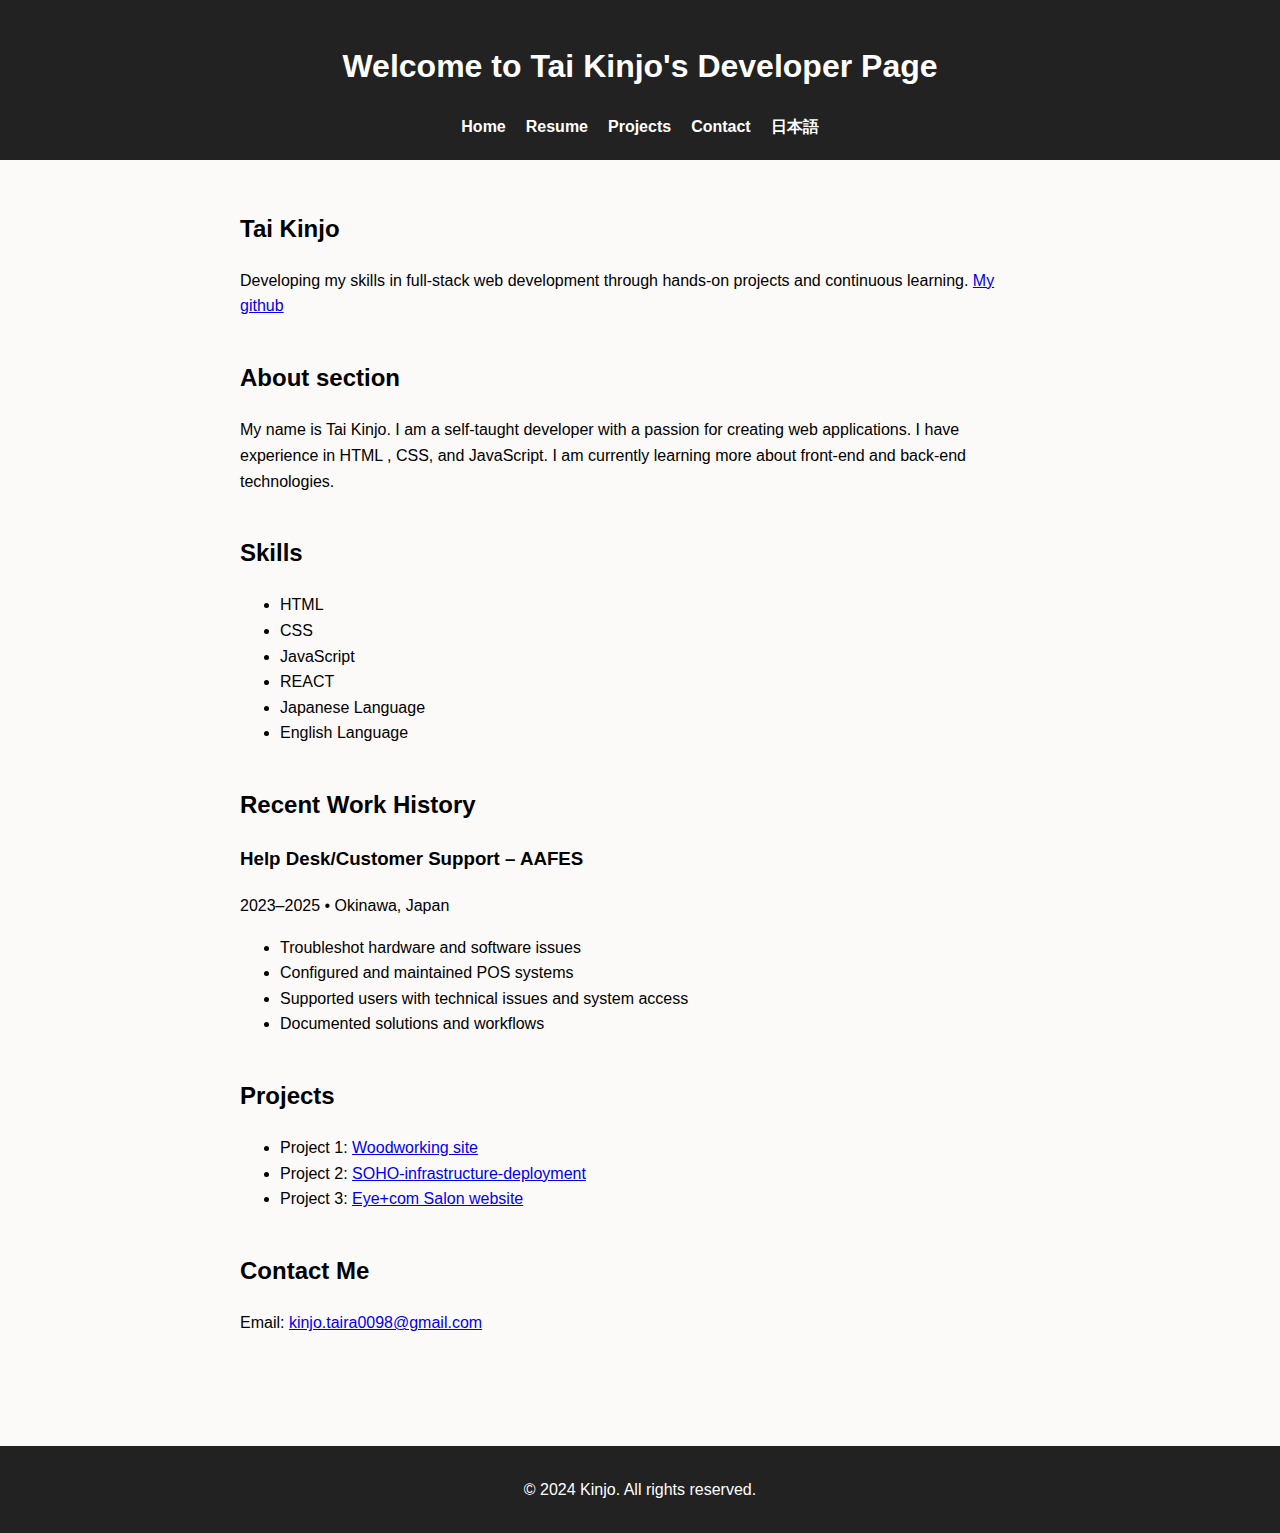
<file: index.html>
<!DOCTYPE html>
<html lang="en">
  <head>
    <meta charset="UTF-8" />
    <meta name="viewport" content="width=device-width, initial-scale=1.0" />
    <title>Kinjo | Developer</title>
    <link rel="stylesheet" href="styles.css" />
  </head>
  <body>
    <header>
      <h1>Welcome to Tai Kinjo's Developer Page</h1>
      <nav>
        <ul>
          <li><a href="#hero">Home</a></li>
          <li><a href="assets/Resume.pdf" target="_blank">Resume</a></li>
          <li><a href="#projects">Projects</a></li>
          <li><a href="#contact">Contact</a></li>
          <li><a href="index-ja.html">日本語</a></li>
        </ul>
      </nav>
    </header>

    <main>
      <section id="hero">
        <h2>Tai Kinjo</h2>
        <p>
          Developing my skills in full-stack web development through hands-on
          projects and continuous learning.
          <a href="https://github.com/Taikinjo" target="_blank">My github</a>
        </p>
      </section>

      <section id="about">
        <h2>About section</h2>
        <p>
          My name is Tai Kinjo. I am a self-taught developer with a passion for
          creating web applications. I have experience in HTML , CSS, and
          JavaScript. I am currently learning more about front-end and back-end
          technologies.
        </p>
      </section>

      <section id="skills">
        <h2>Skills</h2>
        <ul>
          <li>HTML</li>
          <li>CSS</li>
          <li>JavaScript</li>
          <li>REACT</li>
          <li>Japanese Language</li>
          <li>English Language</li>
        </ul>
      </section>

      <section id="work">
        <h2>Recent Work History</h2>

        <article>
          <h3>Help Desk/Customer Support – AAFES</h3>
          <p>2023–2025 • Okinawa, Japan</p>
          <ul>
            <li>Troubleshot hardware and software issues</li>
            <li>Configured and maintained POS systems</li>
            <li>Supported users with technical issues and system access</li>
            <li>Documented solutions and workflows</li>
          </ul>
        </article>
      </section>

      <section id="projects">
        <h2>Projects</h2>
        <ul>
          <li>
            Project 1:
            <a
              href="https://taikinjo.github.io/woodworking-site.io/"
              target="_blank"
            >
              Woodworking site
            </a>
          </li>

          <li>
            Project 2:
            <a
              href="https://github.com/Taikinjo/SOHO-infrastructure-deployment"
              target="_blank"
            >
              SOHO-infrastructure-deployment
            </a>
          </li>
          <li>
            Project 3:
            <a
              href="https://taikinjo.github.io/eyecom-website/"
              target="_blank"
            >
              Eye+com Salon website
            </a>
          </li>
        </ul>
      </section>

      <section id="contact">
        <h2>Contact Me</h2>
        <p>
          Email:
          <a href="mailto:kinjo.taira0098@gmail.com"
            >kinjo.taira0098@gmail.com</a
          >
        </p>
      </section>
    </main>
    <footer>
      <p>&copy; 2024 Kinjo. All rights reserved.</p>
    </footer>
  </body>
</html>
</file>
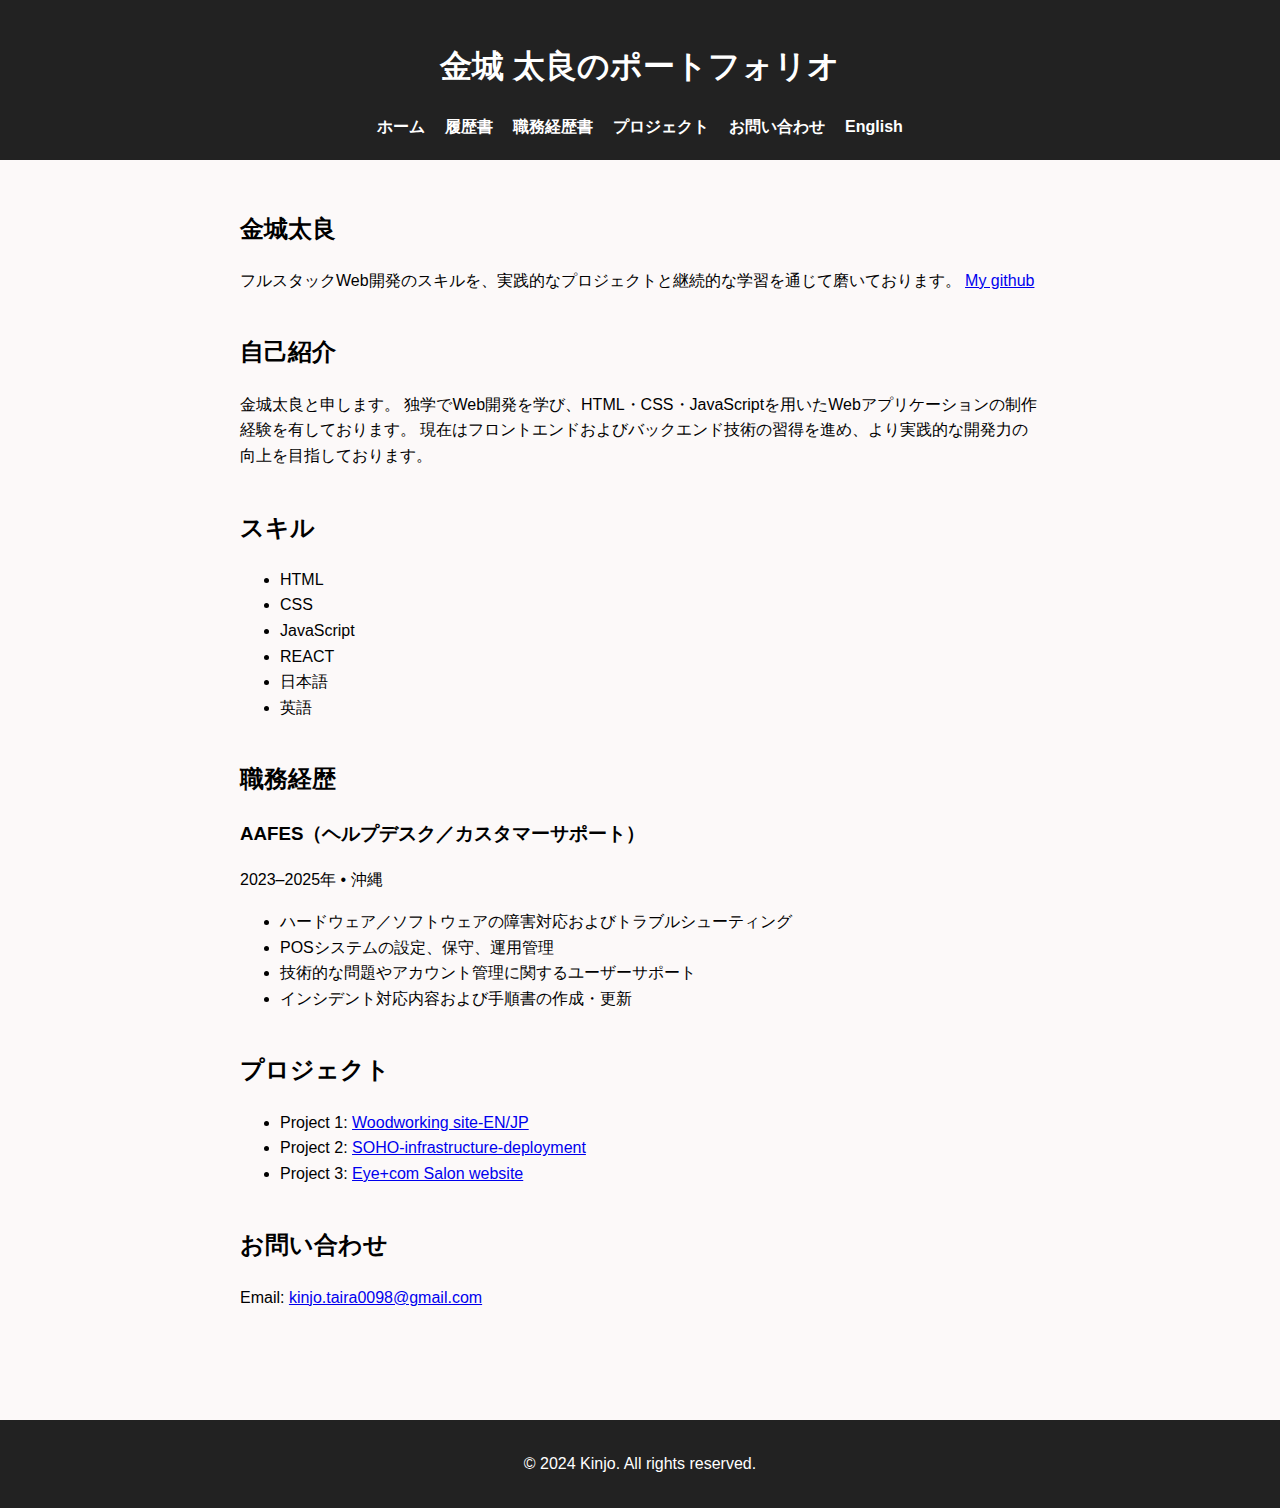
<file: index-ja.html>
<!DOCTYPE html>
<html lang="Japanese">
  <head>
    <meta charset="UTF-8" />
    <meta name="viewport" content="width=device-width, initial-scale=1.0" />
    <title>Kinjo | Developer</title>
    <link rel="stylesheet" href="styles.css" />
  </head>
  <body>
    <header>
      <h1>金城 太良のポートフォリオ</h1>
      <nav>
        <ul>
          <li><a href="#hero">ホーム</a></li>
          <li><a href="assets/履歴書.pdf" target="_blank">履歴書</a></li>
          <li>
            <a href="assets/職務経歴書.pdf" target="_blank">職務経歴書</a>
          </li>
          <li><a href="#projects">プロジェクト</a></li>
          <li><a href="#contact">お問い合わせ</a></li>
          <li><a href="index.html">English</a></li>
        </ul>
      </nav>
    </header>

    <main>
      <section id="hero">
        <h2>金城太良</h2>
        <p>
          フルスタックWeb開発のスキルを、実践的なプロジェクトと継続的な学習を通じて磨いております。
          <a href="https://github.com/Taikinjo" target="_blank">My github</a>
        </p>
      </section>

      <section id="about">
        <h2>自己紹介</h2>
        <p>
          金城太良と申します。
          独学でWeb開発を学び、HTML・CSS・JavaScriptを用いたWebアプリケーションの制作経験を有しております。
          現在はフロントエンドおよびバックエンド技術の習得を進め、より実践的な開発力の向上を目指しております。
        </p>
      </section>

      <section id="skills">
        <h2>スキル</h2>
        <ul>
          <li>HTML</li>
          <li>CSS</li>
          <li>JavaScript</li>
          <li>REACT </li>
          <li>日本語</li>
          <li>英語</li>
        </ul>
      </section>

      <section id="work">
        <h2>職務経歴</h2>

        <article>
          <h3>AAFES（ヘルプデスク／カスタマーサポート）</h3>
          <p>2023–2025年 • 沖縄</p>
          <ul>
            <li>
              ハードウェア／ソフトウェアの障害対応およびトラブルシューティング
            </li>
            <li>POSシステムの設定、保守、運用管理</li>
            <li>技術的な問題やアカウント管理に関するユーザーサポート</li>
            <li>インシデント対応内容および手順書の作成・更新</li>
          </ul>
        </article>
      </section>

      <section id="projects">
        <h2>プロジェクト</h2>
        <ul>
          <li>
            Project 1:
            <a
              href="https://taikinjo.github.io/woodworking-site.io/"
              target="_blank"
            >
              Woodworking site-EN/JP
            </a>
          </li>

          <li>
            Project 2:
            <a
              href="https://github.com/Taikinjo/SOHO-infrastructure-deployment"
              target="_blank"
            >
              SOHO-infrastructure-deployment
            </a>
          </li>
          <li>
            Project 3:
            <a
              href="https://taikinjo.github.io/eyecom-website/"
              target="_blank"
            >
              Eye+com Salon website
            </a>
        </ul>
      </section>

      <section id="contact">
        <h2>お問い合わせ</h2>
        <p>
          Email:
          <a href="mailto:kinjo.taira0098@gmail.com"
            >kinjo.taira0098@gmail.com</a
          >
        </p>
      </section>
    </main>

    <footer>
      <p>&copy; 2024 Kinjo. All rights reserved.</p>
    </footer>
  </body>
</html>
</file>
<file: styles.css>
/* Reset browser default margin */
body {
  margin: 0;
  font-family: Arial, Helvetica, sans-serif;
  line-height: 1.6;
  background-color: #fcf9f9;
}

/* Header + navigation */
header {
  background-color: #222;
  color: white;
  padding: 20px 0;
  text-align: center;
}

nav ul {
  list-style: none;
  padding: 0;
  margin: 10px 0 0;
  display: flex;
  justify-content: center;
  gap: 20px;
}

nav a {
  color: white;
  text-decoration: none;
  font-weight: bold;
}

nav a:hover {
  text-decoration: underline;
}

/* Main content sections */
main {
  padding: 30px;
  max-width: 800px;
  margin: auto;
}

section {
  margin-bottom: 40px;
}

/* Footer */
footer {
  background-color: #222;
  color: white;
  text-align: center;
  padding: 15px;
  margin-top: 40px;
}
</file>
